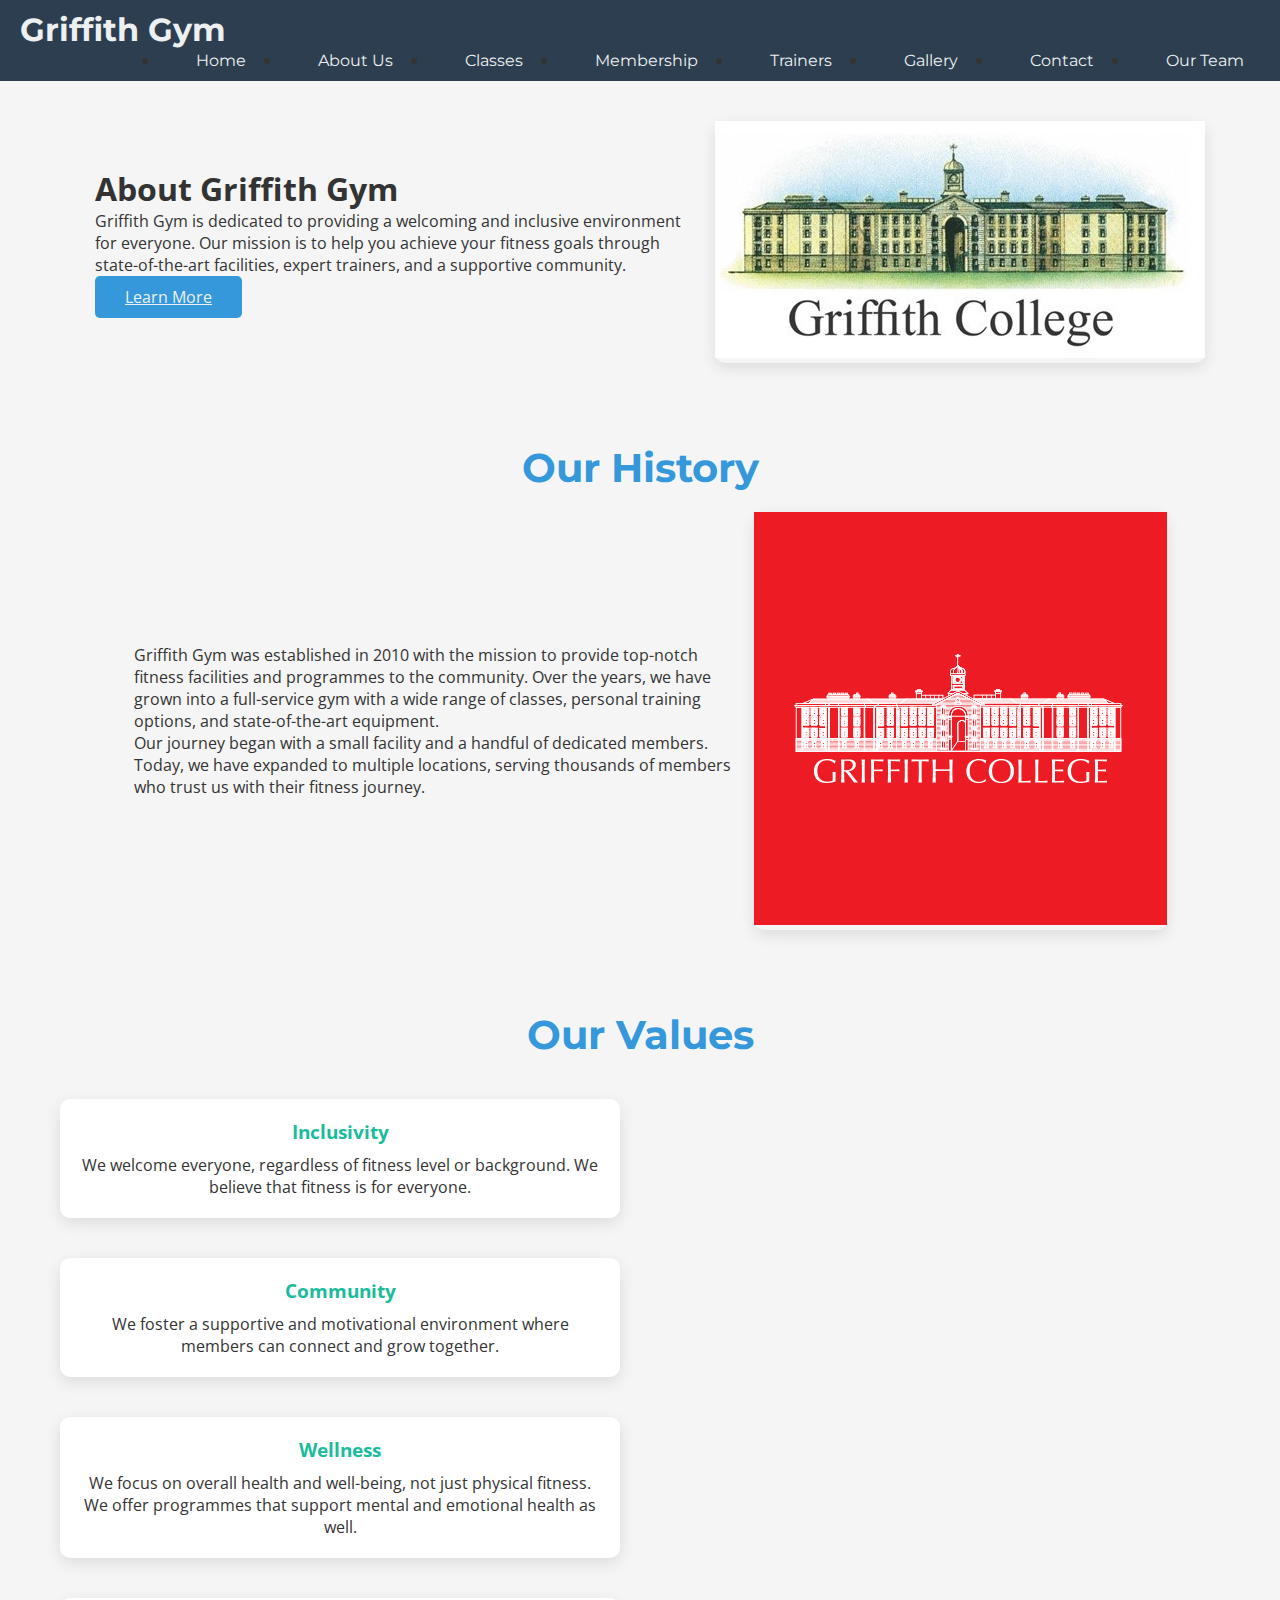
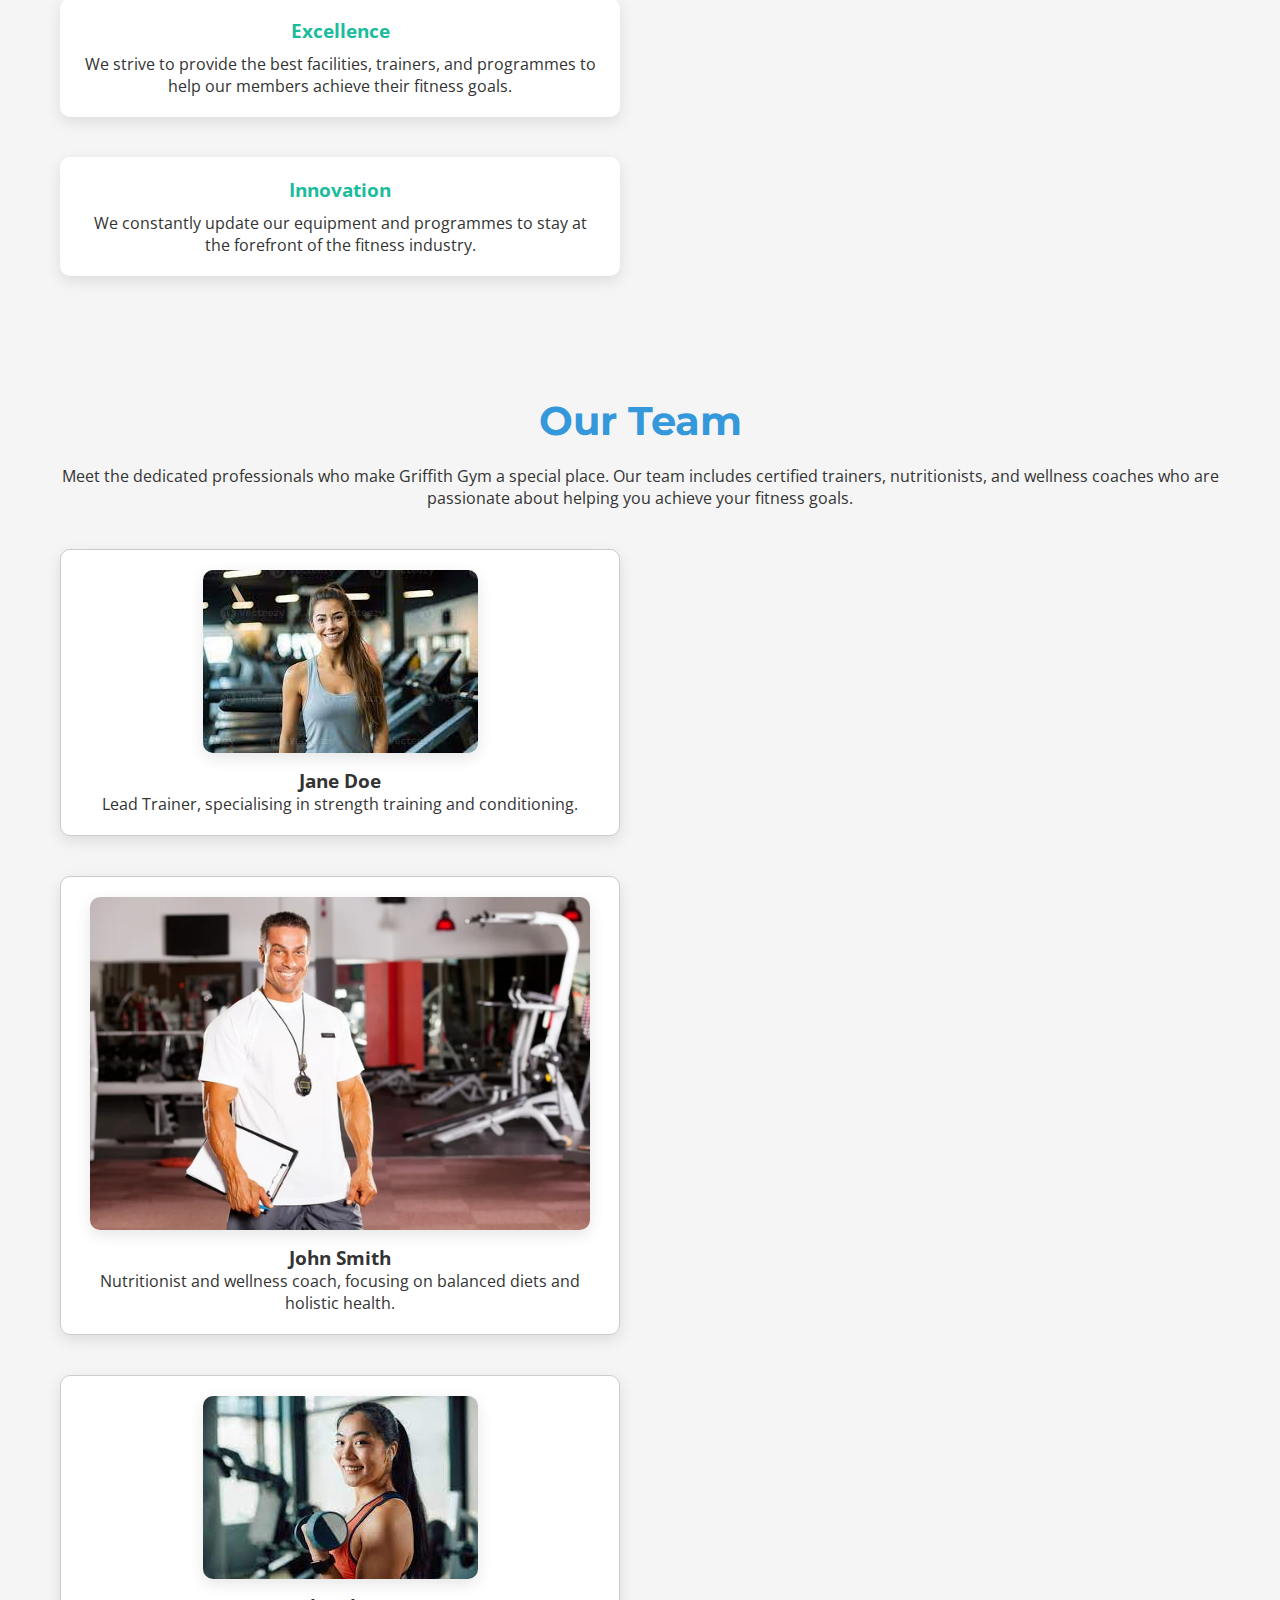
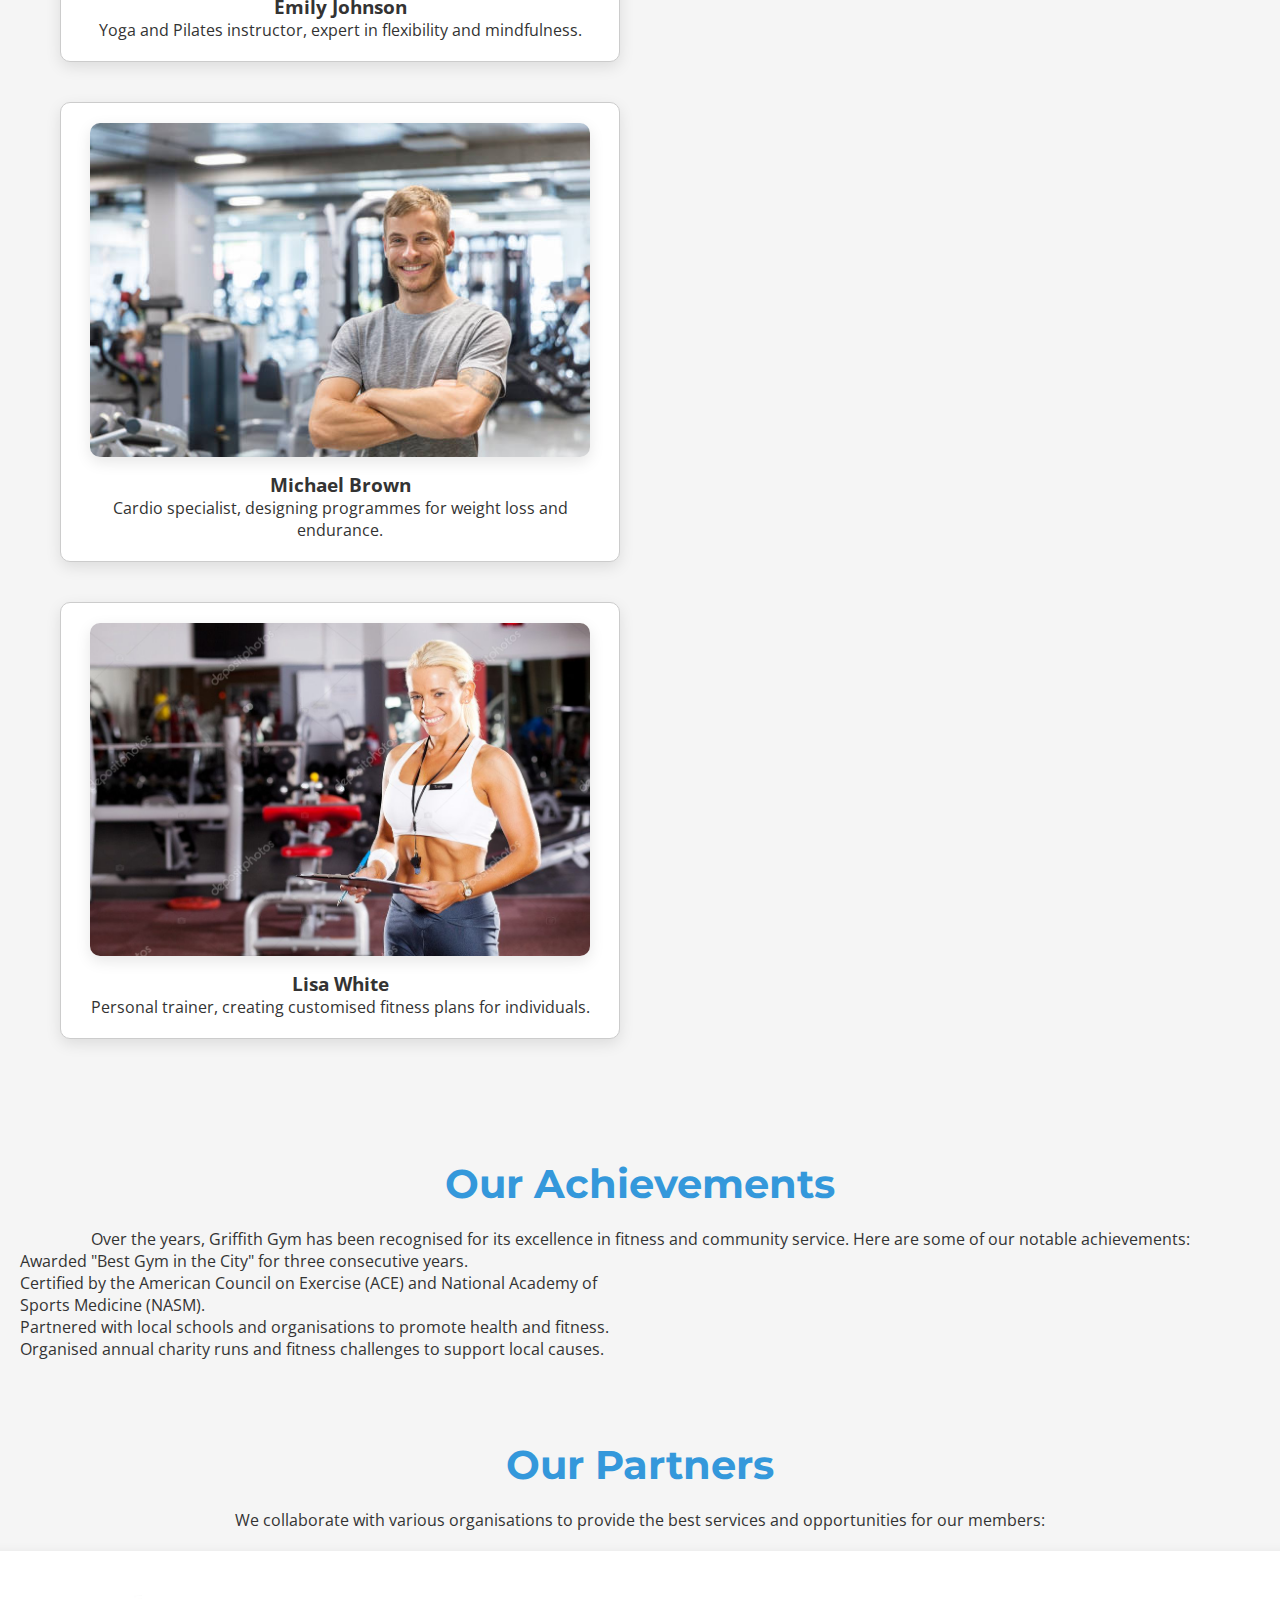
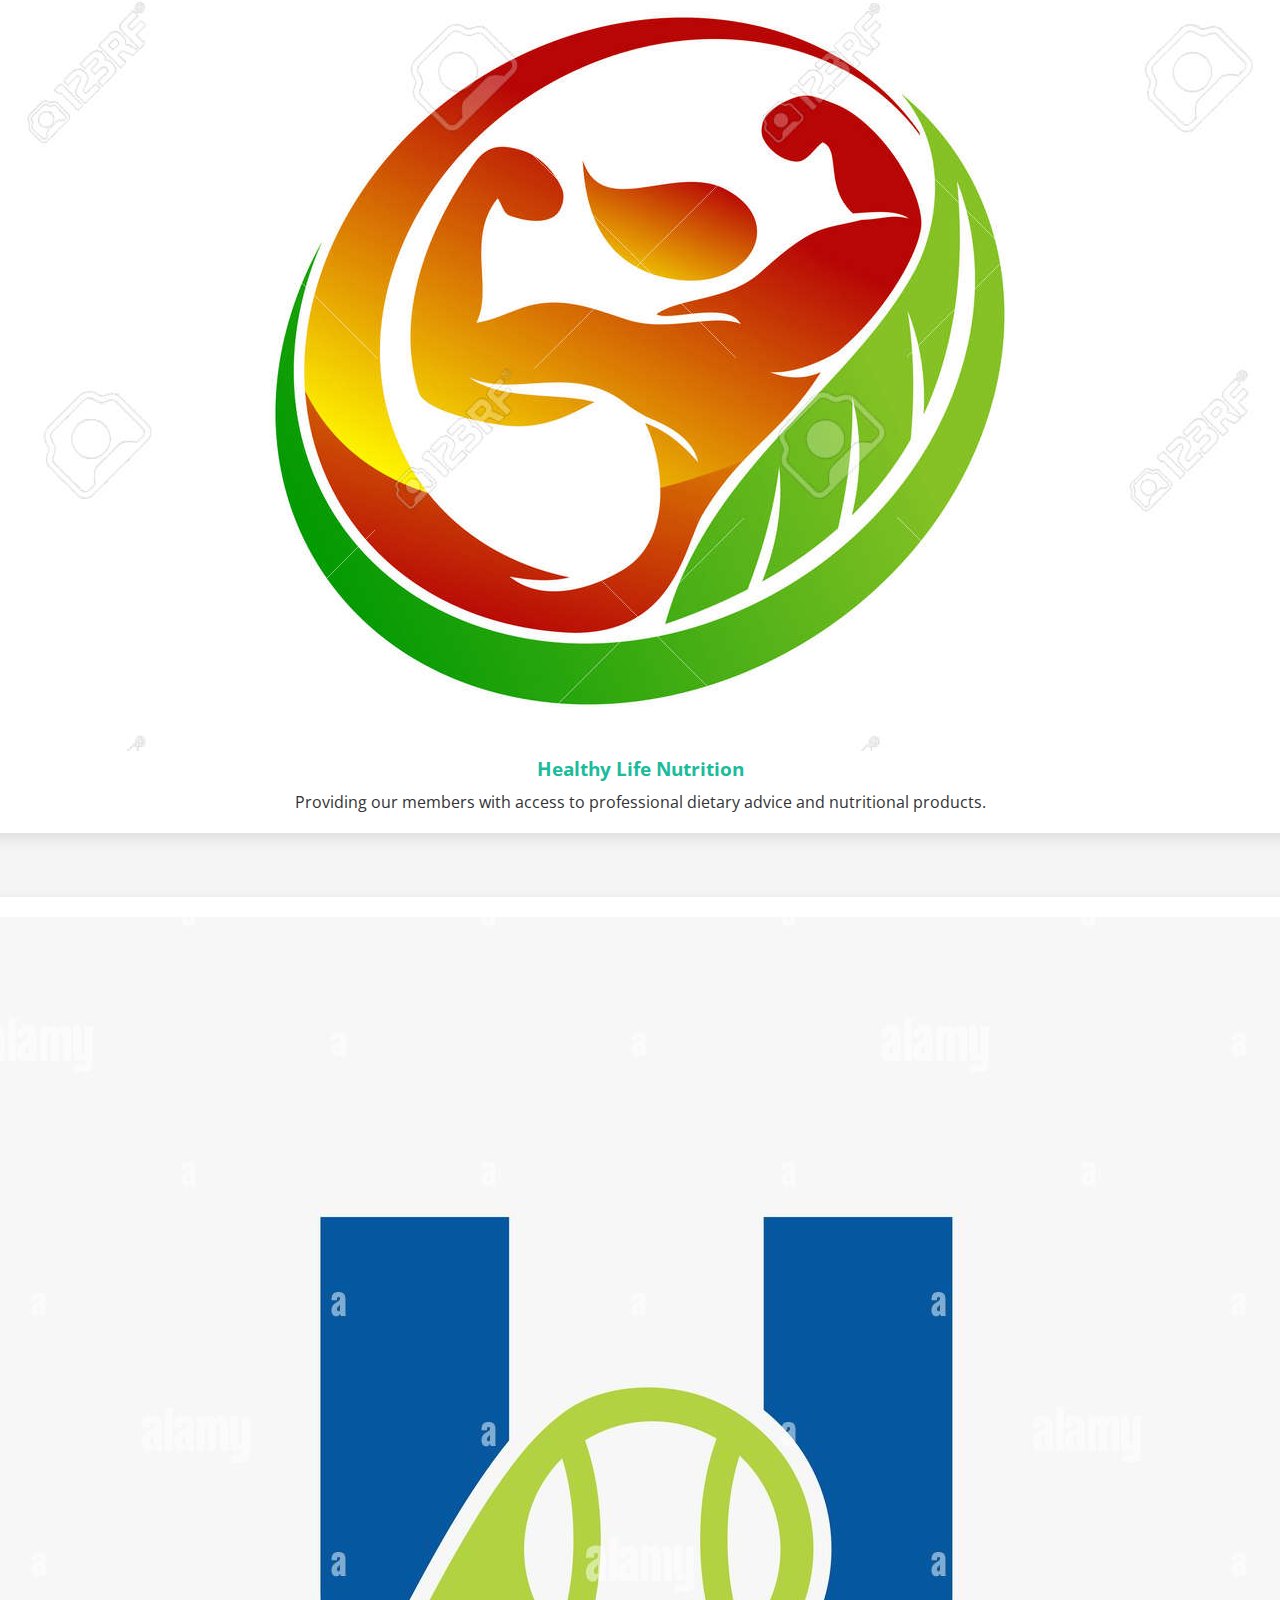
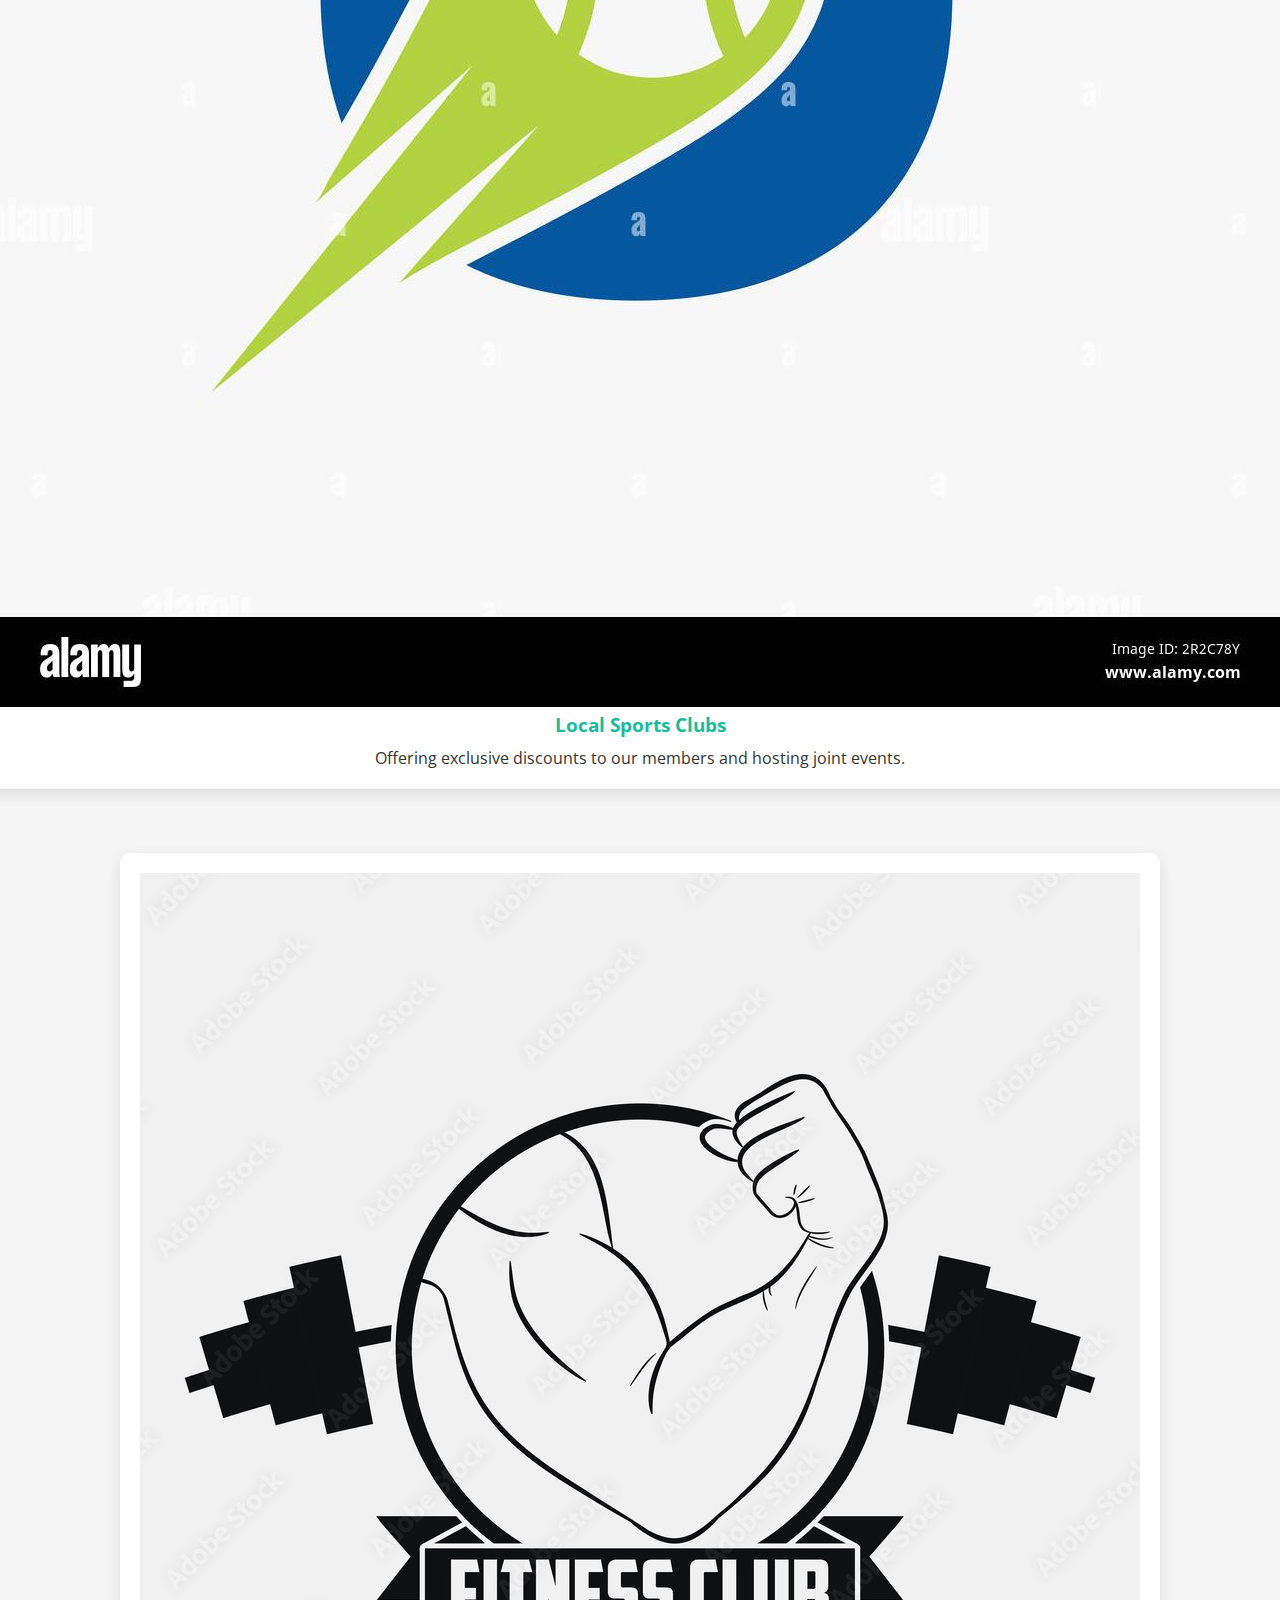
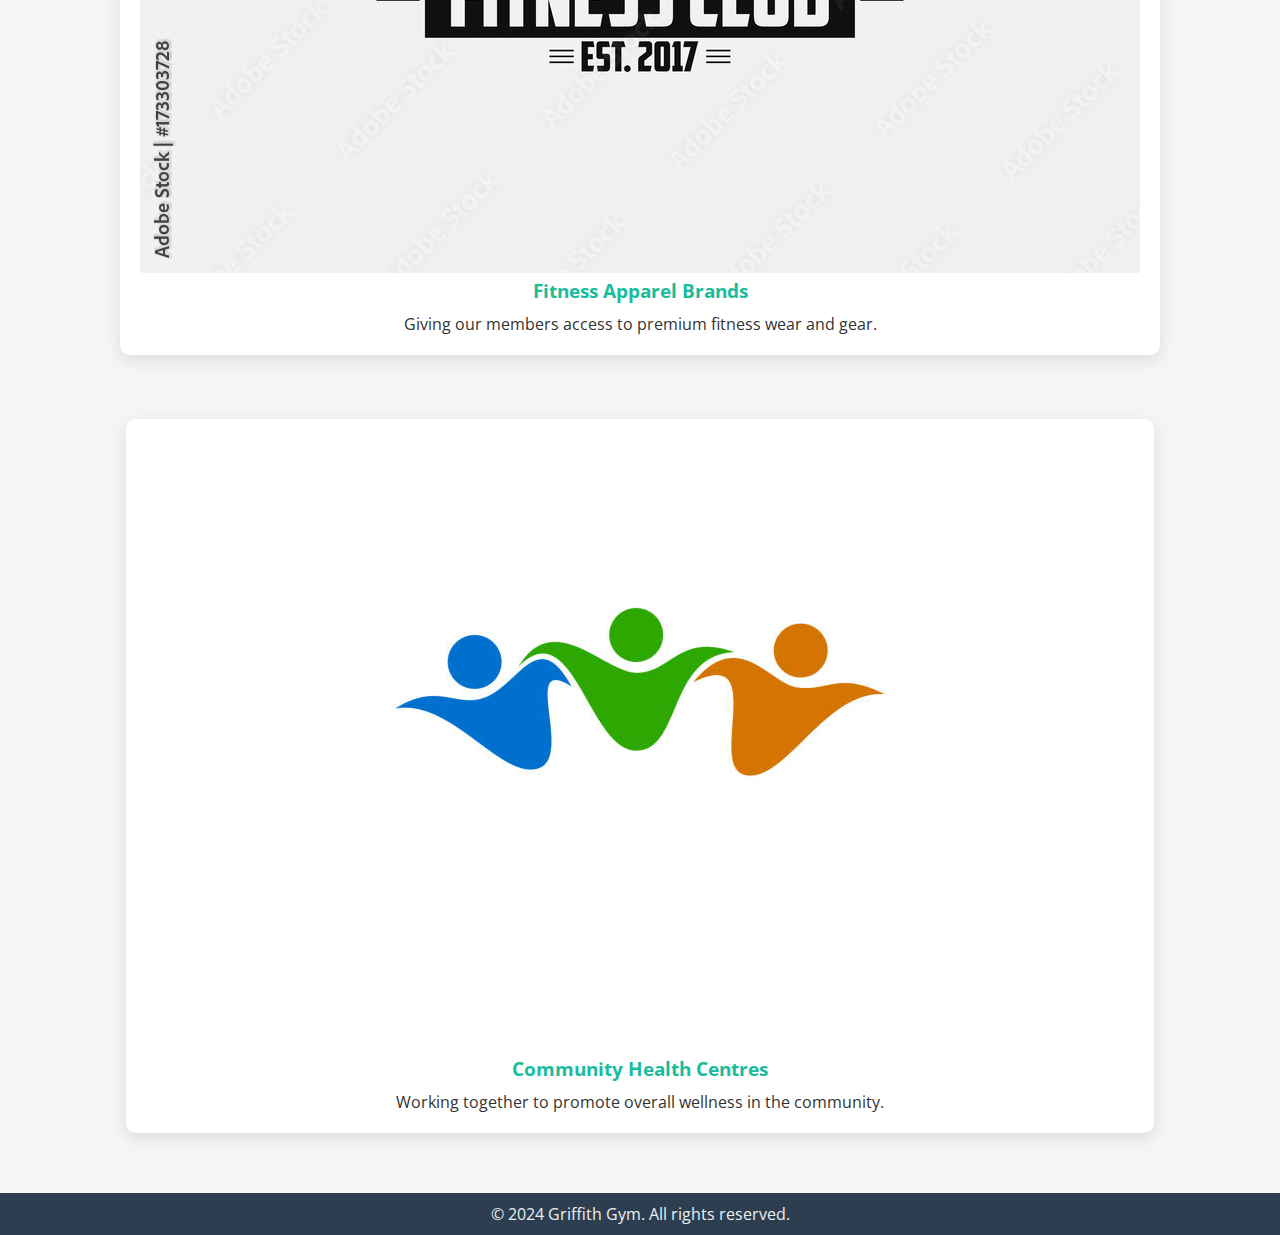
<file: about.html>
<!DOCTYPE html>
<html lang="en">
<head>
    <meta charset="UTF-8">
    <meta name="viewport" content="width=device-width, initial-scale=1.0">
    <title>Griffith Gym - About Us</title>
    <link href="https://fonts.googleapis.com/css2?family=Montserrat:wght@400;700&family=Open+Sans:wght@400;600&display=swap" rel="stylesheet">
    <link rel="stylesheet" href="styles.css">
</head>
<body>
    <header>
        <nav id="navbar">
            <div class="logo"><h1>Griffith Gym</h1></div>
            <div class="menu-toggle" id="mobile-menu">
                <span class="bar"></span>
                <span class="bar"></span>
                <span class="bar"></span>
            </div>
            <ul class="nav-list">
                <li><a href="index.html">Home</a></li>
                <li><a href="about.html" class="active">About Us</a></li>
                <li><a href="classes.html">Classes</a></li>
                <li><a href="membership.html">Membership</a></li>
                <li><a href="trainers.html">Trainers</a></li>
                <li><a href="gallery.html">Gallery</a></li>
                <li><a href="contact.html">Contact</a></li>
                <li><a href="developers.html">Our Team</a></li>
            </ul>
        </nav>
    </header>

    <main>
        <section id="about" class="section-padding">
            <div class="about-container">
                <div class="about-text">
                    <h1>About Griffith Gym</h1>
                    <p>Griffith Gym is dedicated to providing a welcoming and inclusive environment for everyone. Our mission is to help you achieve your fitness goals through state-of-the-art facilities, expert trainers, and a supportive community.</p>
                    <a href="about.html" class="btn primary-btn">Learn More</a>
                </div>
                <div class="about-image">
                    <img src="images/griffith.jpg" alt="Griffith Gym">
                </div>
            </div>
        </section>

        <section id="history" class="section-padding">
            <h2>Our History</h2>
            <div class="history-container">
                <div class="history-text">
                    <p>Griffith Gym was established in 2010 with the mission to provide top-notch fitness facilities and programmes to the community. Over the years, we have grown into a full-service gym with a wide range of classes, personal training options, and state-of-the-art equipment.</p>
                    <p>Our journey began with a small facility and a handful of dedicated members. Today, we have expanded to multiple locations, serving thousands of members who trust us with their fitness journey.</p>
                </div>
                <div class="history-image">
                    <img src="images/griffithcollegelogo.jpg" alt="Griffith Gym History">
                </div>
            </div>
        </section>

        <section id="values" class="section-padding">
            <h2>Our Values</h2>
            <div class="values-container">
                <div class="value-item">
                    <h3>Inclusivity</h3>
                    <p>We welcome everyone, regardless of fitness level or background. We believe that fitness is for everyone.</p>
                </div>
                <div class="value-item">
                    <h3>Community</h3>
                    <p>We foster a supportive and motivational environment where members can connect and grow together.</p>
                </div>
                <div class="value-item">
                    <h3>Wellness</h3>
                    <p>We focus on overall health and well-being, not just physical fitness. We offer programmes that support mental and emotional health as well.</p>
                </div>
                <div class="value-item">
                    <h3>Excellence</h3>
                    <p>We strive to provide the best facilities, trainers, and programmes to help our members achieve their fitness goals.</p>
                </div>
                <div class="value-item">
                    <h3>Innovation</h3>
                    <p>We constantly update our equipment and programmes to stay at the forefront of the fitness industry.</p>
                </div>
            </div>
        </section>

        <section id="team" class="section-padding">
            <h2>Our Team</h2>
            <p>Meet the dedicated professionals who make Griffith Gym a special place. Our team includes certified trainers, nutritionists, and wellness coaches who are passionate about helping you achieve your fitness goals.</p>
            <div class="team-container">
                <div class="team-member">
                    <img src="images/janedoe.jpg" alt="Jane Doe">
                    <h3>Jane Doe</h3>
                    <p>Lead Trainer, specialising in strength training and conditioning.</p>
                </div>
                <div class="team-member">
                    <img src="images/johnsmith.jpg" alt="John Smith">
                    <h3>John Smith</h3>
                    <p>Nutritionist and wellness coach, focusing on balanced diets and holistic health.</p>
                </div>
                <div class="team-member">
                    <img src="images/emilyjohnson.jpg" alt="Emily Johnson">
                    <h3>Emily Johnson</h3>
                    <p>Yoga and Pilates instructor, expert in flexibility and mindfulness.</p>
                </div>
                <div class="team-member">
                    <img src="images/michealbrown.jpg" alt="Michael Brown">
                    <h3>Michael Brown</h3>
                    <p>Cardio specialist, designing programmes for weight loss and endurance.</p>
                </div>
                <div class="team-member">
                    <img src="images/lisawhite.jpg" alt="Lisa White">
                    <h3>Lisa White</h3>
                    <p>Personal trainer, creating customised fitness plans for individuals.</p>
                </div>
            </div>
        </section>

        <section id="achievements" class="section-padding">
            <h2>Our Achievements</h2>
            <p>Over the years, Griffith Gym has been recognised for its excellence in fitness and community service. Here are some of our notable achievements:</p>
            <ul class="achievements-list">
                <li>Awarded "Best Gym in the City" for three consecutive years.</li>
                <li>Certified by the American Council on Exercise (ACE) and National Academy of Sports Medicine (NASM).</li>
                <li>Partnered with local schools and organisations to promote health and fitness.</li>
                <li>Organised annual charity runs and fitness challenges to support local causes.</li>
            </ul>
        </section>

        <section id="partners" class="section-padding">
            <h2>Our Partners</h2>
            <p>We collaborate with various organisations to provide the best services and opportunities for our members:</p>
            <div class="partners-container">
                <div class="partner-item">
                    <img src="images/healthy.jpg" alt="Healthy Life Nutrition">
                    <h3>Healthy Life Nutrition</h3>
                    <p>Providing our members with access to professional dietary advice and nutritional products.</p>
                </div>
                <div class="partner-item">
                    <img src="images/sportclub.jpg" alt="Local Sports Clubs">
                    <h3>Local Sports Clubs</h3>
                    <p>Offering exclusive discounts to our members and hosting joint events.</p>
                </div>
                <div class="partner-item">
                    <img src="images/flexclub.jpg" alt="Fitness Apparel Brands">
                    <h3>Fitness Apparel Brands</h3>
                    <p>Giving our members access to premium fitness wear and gear.</p>
                </div>
                <div class="partner-item">
                    <img src="images/commmunity centre.jpg" alt="Community Health Centres">
                    <h3>Community Health Centres</h3>
                    <p>Working together to promote overall wellness in the community.</p>
                </div>
            </div>
        </section>
    </main>

    <footer>
        <p>&copy; 2024 Griffith Gym. All rights reserved.</p>
    </footer>

    <script src="script.js"></script>
</body>
</html>
</file>
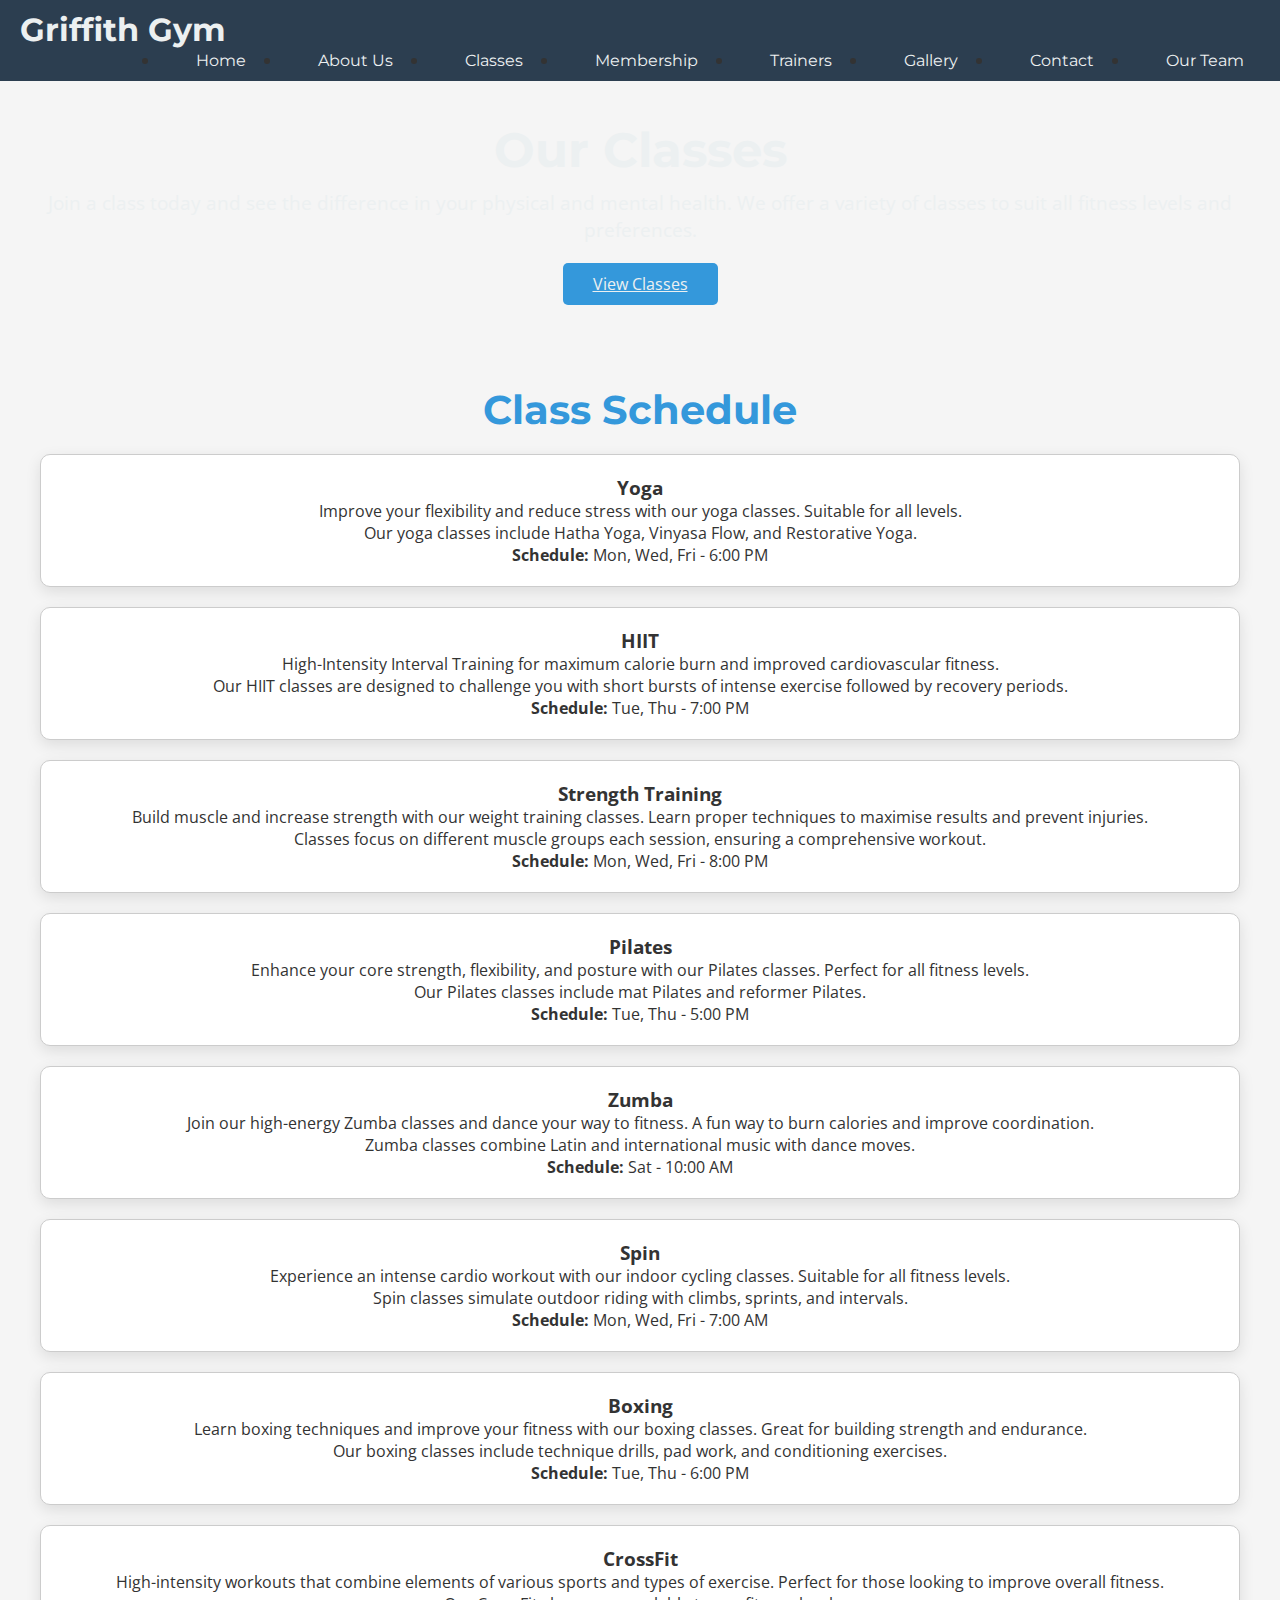
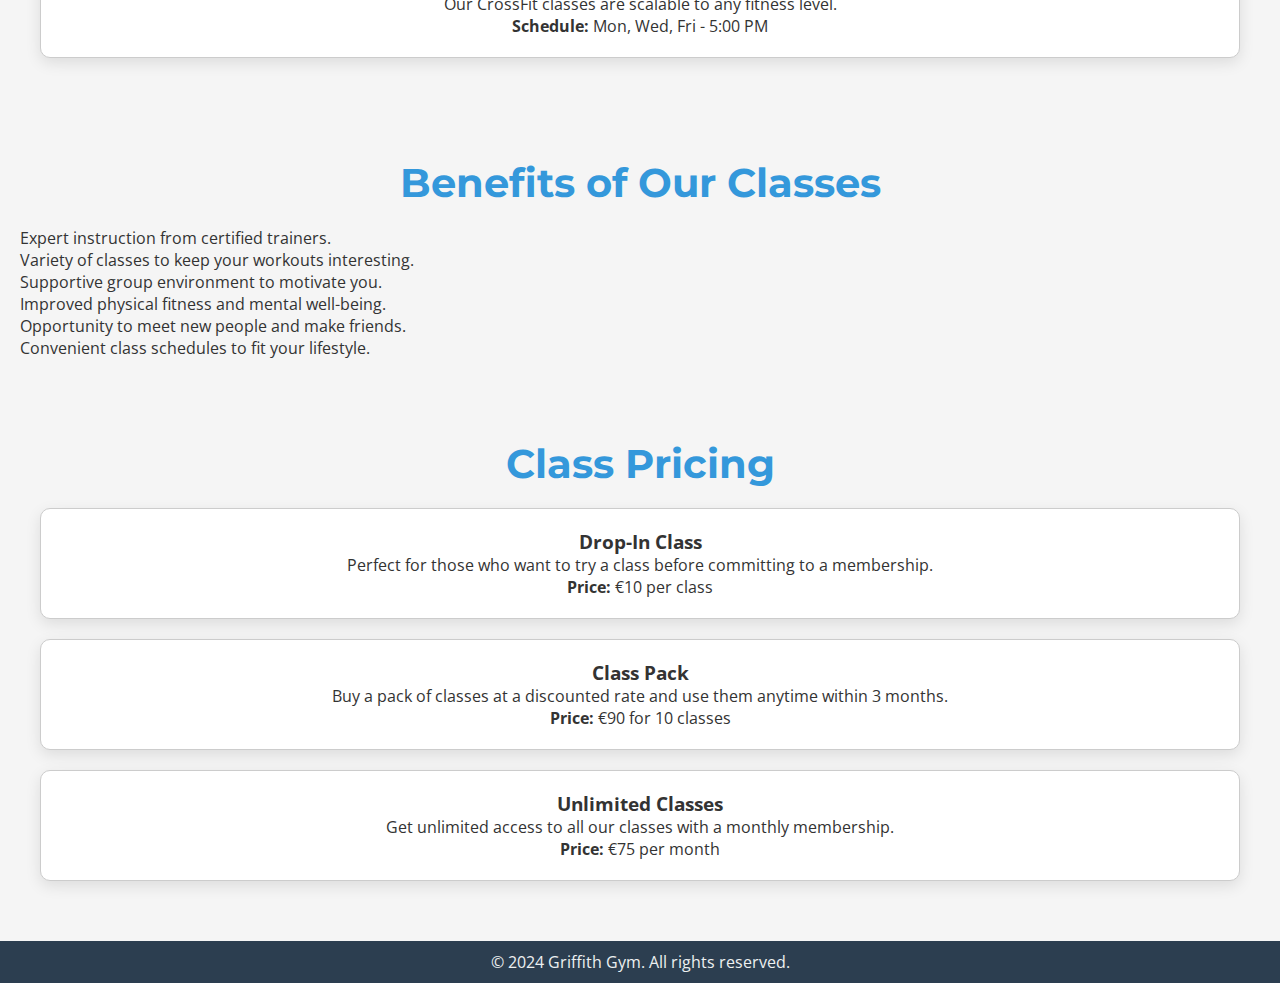
<file: classes.html>
<!DOCTYPE html>
<html lang="en">
<head>
    <meta charset="UTF-8">
    <meta name="viewport" content="width=device-width, initial-scale=1.0">
    <title>Griffith Gym - Classes</title>
    <link href="https://fonts.googleapis.com/css2?family=Montserrat:wght@400;700&family=Open+Sans:wght@400;600&display=swap" rel="stylesheet">
    <link rel="stylesheet" href="styles.css">
</head>
<body>
    <header>
        <nav id="navbar">
            <div class="logo"><h1>Griffith Gym</h1></div>
            <div class="menu-toggle" id="mobile-menu">
                <span class="bar"></span>
                <span class="bar"></span>
                <span class="bar"></span>
            </div>
            <ul class="nav-list">
                <li><a href="index.html">Home</a></li>
                <li><a href="about.html">About Us</a></li>
                <li><a href="classes.html" class="active">Classes</a></li>
                <li><a href="membership.html">Membership</a></li>
                <li><a href="trainers.html">Trainers</a></li>
                <li><a href="gallery.html">Gallery</a></li>
                <li><a href="contact.html">Contact</a></li>
                <li><a href="developers.html">Our Team</a></li>
            </ul>
        </nav>
    </header>

    <main>
        <section id="classes" class="section-padding">
            <div class="hero-container">
                <h1>Our Classes</h1>
                <p>Join a class today and see the difference in your physical and mental health. We offer a variety of classes to suit all fitness levels and preferences.</p>
                <a href="classes.html" class="btn primary-btn">View Classes</a>
            </div>
        </section>

        <section id="class-list" class="section-padding">
            <h2>Class Schedule</h2>
            <div class="class-container">
                <div class="class-item">
                    <h3>Yoga</h3>
                    <p>Improve your flexibility and reduce stress with our yoga classes. Suitable for all levels.</p>
                    <p>Our yoga classes include Hatha Yoga, Vinyasa Flow, and Restorative Yoga.</p>
                    <p><strong>Schedule:</strong> Mon, Wed, Fri - 6:00 PM</p>
                </div>
                <div class="class-item">
                    <h3>HIIT</h3>
                    <p>High-Intensity Interval Training for maximum calorie burn and improved cardiovascular fitness.</p>
                    <p>Our HIIT classes are designed to challenge you with short bursts of intense exercise followed by recovery periods.</p>
                    <p><strong>Schedule:</strong> Tue, Thu - 7:00 PM</p>
                </div>
                <div class="class-item">
                    <h3>Strength Training</h3>
                    <p>Build muscle and increase strength with our weight training classes. Learn proper techniques to maximise results and prevent injuries.</p>
                    <p>Classes focus on different muscle groups each session, ensuring a comprehensive workout.</p>
                    <p><strong>Schedule:</strong> Mon, Wed, Fri - 8:00 PM</p>
                </div>
                <div class="class-item">
                    <h3>Pilates</h3>
                    <p>Enhance your core strength, flexibility, and posture with our Pilates classes. Perfect for all fitness levels.</p>
                    <p>Our Pilates classes include mat Pilates and reformer Pilates.</p>
                    <p><strong>Schedule:</strong> Tue, Thu - 5:00 PM</p>
                </div>
                <div class="class-item">
                    <h3>Zumba</h3>
                    <p>Join our high-energy Zumba classes and dance your way to fitness. A fun way to burn calories and improve coordination.</p>
                    <p>Zumba classes combine Latin and international music with dance moves.</p>
                    <p><strong>Schedule:</strong> Sat - 10:00 AM</p>
                </div>
                <div class="class-item">
                    <h3>Spin</h3>
                    <p>Experience an intense cardio workout with our indoor cycling classes. Suitable for all fitness levels.</p>
                    <p>Spin classes simulate outdoor riding with climbs, sprints, and intervals.</p>
                    <p><strong>Schedule:</strong> Mon, Wed, Fri - 7:00 AM</p>
                </div>
                <div class="class-item">
                    <h3>Boxing</h3>
                    <p>Learn boxing techniques and improve your fitness with our boxing classes. Great for building strength and endurance.</p>
                    <p>Our boxing classes include technique drills, pad work, and conditioning exercises.</p>
                    <p><strong>Schedule:</strong> Tue, Thu - 6:00 PM</p>
                </div>
                <div class="class-item">
                    <h3>CrossFit</h3>
                    <p>High-intensity workouts that combine elements of various sports and types of exercise. Perfect for those looking to improve overall fitness.</p>
                    <p>Our CrossFit classes are scalable to any fitness level.</p>
                    <p><strong>Schedule:</strong> Mon, Wed, Fri - 5:00 PM</p>
                </div>
            </div>
        </section>

        <section id="class-benefits" class="section-padding">
            <h2>Benefits of Our Classes</h2>
            <ul class="benefits-list">
                <li>Expert instruction from certified trainers.</li>
                <li>Variety of classes to keep your workouts interesting.</li>
                <li>Supportive group environment to motivate you.</li>
                <li>Improved physical fitness and mental well-being.</li>
                <li>Opportunity to meet new people and make friends.</li>
                <li>Convenient class schedules to fit your lifestyle.</li>
            </ul>
        </section>

        <section id="class-pricing" class="section-padding">
            <h2>Class Pricing</h2>
            <div class="pricing-container">
                <div class="pricing-item">
                    <h3>Drop-In Class</h3>
                    <p>Perfect for those who want to try a class before committing to a membership.</p>
                    <p><strong>Price:</strong> €10 per class</p>
                </div>
                <div class="pricing-item">
                    <h3>Class Pack</h3>
                    <p>Buy a pack of classes at a discounted rate and use them anytime within 3 months.</p>
                    <p><strong>Price:</strong> €90 for 10 classes</p>
                </div>
                <div class="pricing-item">
                    <h3>Unlimited Classes</h3>
                    <p>Get unlimited access to all our classes with a monthly membership.</p>
                    <p><strong>Price:</strong> €75 per month</p>
                </div>
            </div>
        </section>
    </main>

    <footer>
        <p>&copy; 2024 Griffith Gym. All rights reserved.</p>
    </footer>

    <script src="script.js"></script>
</body>
</html>
</file>
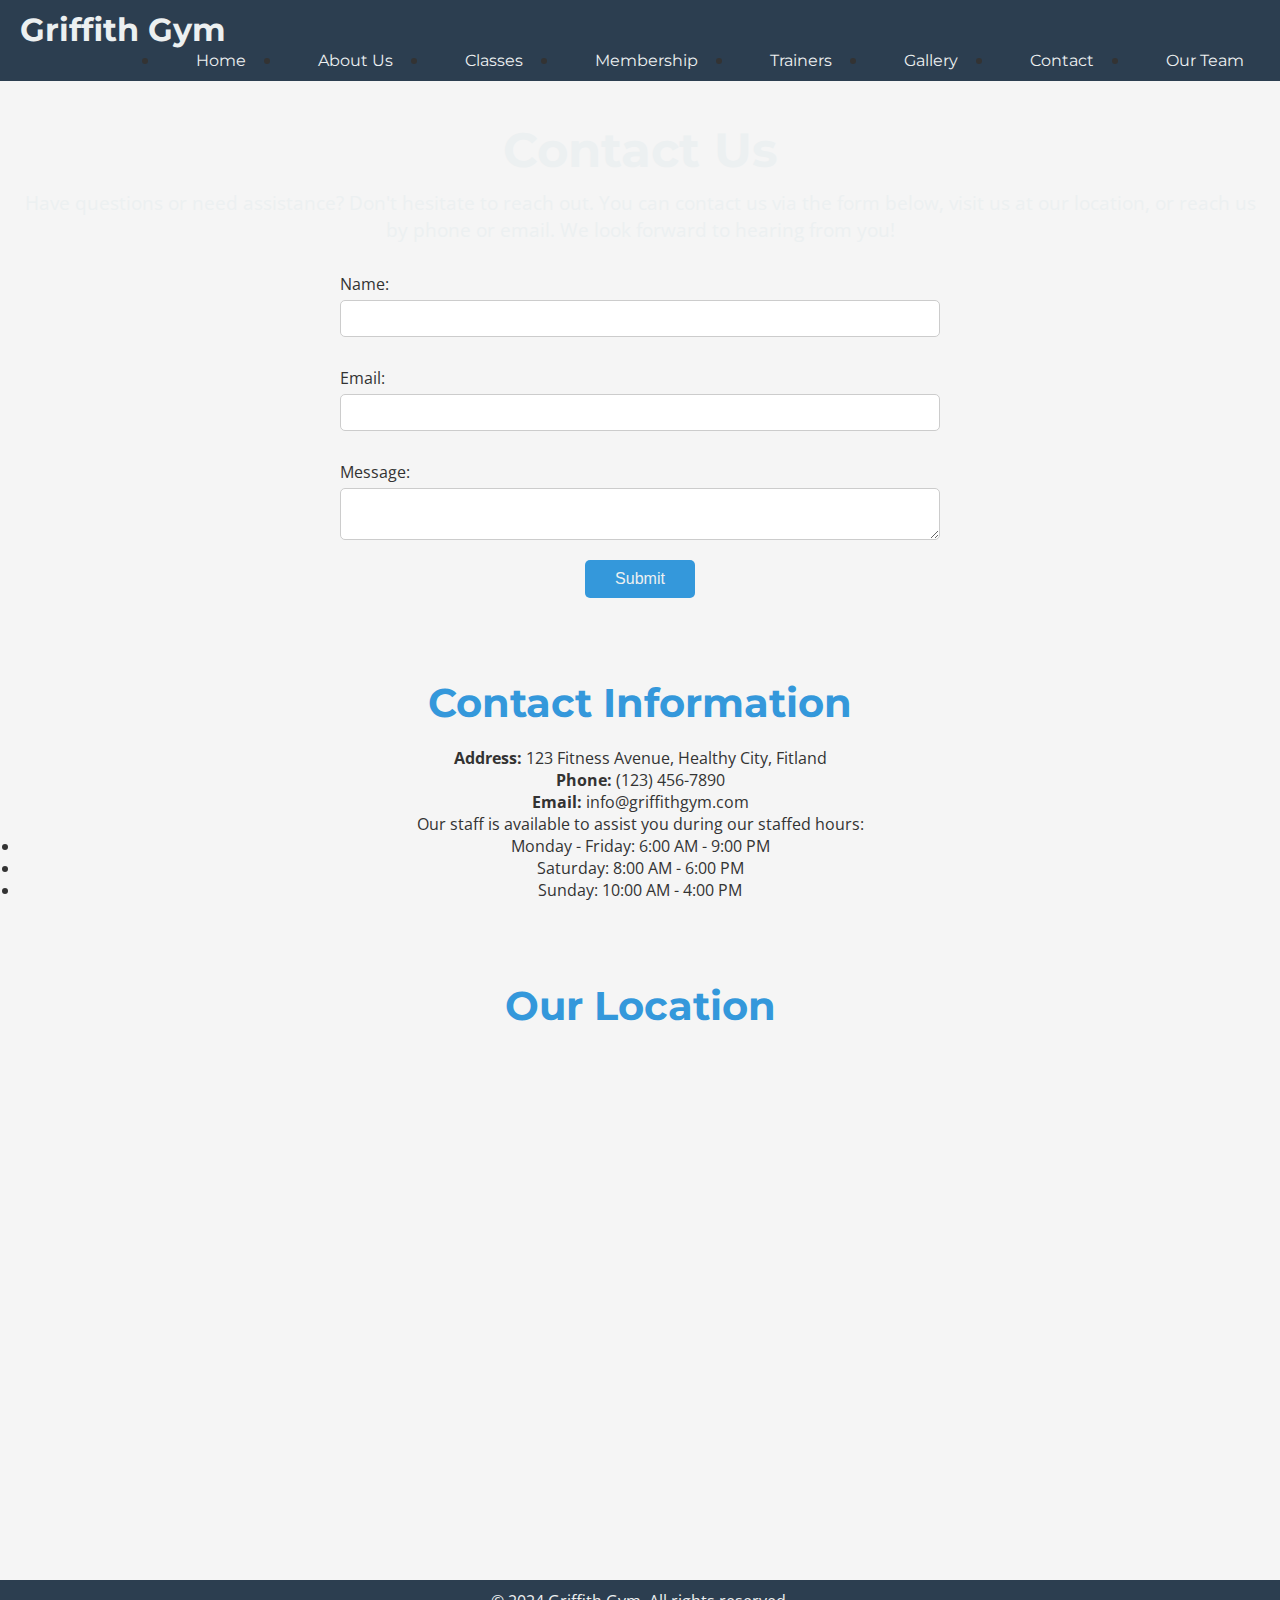
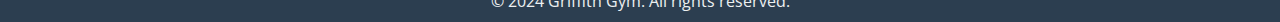
<file: contact.html>
<!DOCTYPE html>
<html lang="en">
<head>
    <meta charset="UTF-8">
    <meta name="viewport" content="width=device-width, initial-scale=1.0">
    <title>Griffith Gym - Contact</title>
    <link href="https://fonts.googleapis.com/css2?family=Montserrat:wght@400;700&family=Open+Sans:wght@400;600&display=swap" rel="stylesheet">
    <link rel="stylesheet" href="styles.css">
</head>
<body>
    <header>
        <nav id="navbar">
            <div class="logo"><h1>Griffith Gym</h1></div>
            <div class="menu-toggle" id="mobile-menu">
                <span class="bar"></span>
                <span class="bar"></span>
                <span class="bar"></span>
            </div>
            <ul class="nav-list">
                <li><a href="index.html">Home</a></li>
                <li><a href="about.html">About Us</a></li>
                <li><a href="classes.html">Classes</a></li>
                <li><a href="membership.html">Membership</a></li>
                <li><a href="trainers.html">Trainers</a></li>
                <li><a href="gallery.html">Gallery</a></li>
                <li><a href="contact.html" class="active">Contact</a></li>
                <li><a href="developers.html">Our Team</a></li>
            </ul>
        </nav>
    </header>

    <main>
        <section id="contact" class="section-padding">
            <div class="hero-container">
                <h1>Contact Us</h1>
                <p>Have questions or need assistance? Don't hesitate to reach out. You can contact us via the form below, visit us at our location, or reach us by phone or email. We look forward to hearing from you!</p>
                <form id="contact-form">
                    <label for="name">Name:</label>
                    <input type="text" id="name" name="name" required>
                    
                    <label for="email">Email:</label>
                    <input type="email" id="email" name="email" required>
                    
                    <label for="message">Message:</label>
                    <textarea id="message" name="message" required></textarea>
                    
                    <button type="submit" class="btn primary-btn">Submit</button>
                </form>
            </div>
        </section>

        <section id="contact-info" class="section-padding">
            <h2>Contact Information</h2>
            <p><strong>Address:</strong> 123 Fitness Avenue, Healthy City, Fitland</p>
            <p><strong>Phone:</strong> (123) 456-7890</p>
            <p><strong>Email:</strong> info@griffithgym.com</p>
            <p>Our staff is available to assist you during our staffed hours:</p>
            <ul>
                <li>Monday - Friday: 6:00 AM - 9:00 PM</li>
                <li>Saturday: 8:00 AM - 6:00 PM</li>
                <li>Sunday: 10:00 AM - 4:00 PM</li>
            </ul>
        </section>

        <section id="location-map" class="section-padding">
            <h2>Our Location</h2>
            <div class="map-container">
                <iframe src="https://www.google.com/maps/embed?pb=!1m18!1m12!1m3!1d3153.093469848536!2d-122.40641748468198!3d37.78465431959315!2m3!1f0!2f0!3f0!3m2!1i1024!2i768!4f13.1!3m3!1m2!1s0x80858064a6d6b81d%3A0x5efc70b4d575ef5d!2sFitland%20Gym!5e0!3m2!1sen!2sus!4v1621011193896!5m2!1sen!2sus" width="600" height="450" style="border:0;" allowfullscreen="" loading="lazy"></iframe>
            </div>
        </section>
    </main>

    <footer>
        <p>&copy; 2024 Griffith Gym. All rights reserved.</p>
    </footer>

    <script src="script.js"></script>
</body>
</html>
</file>
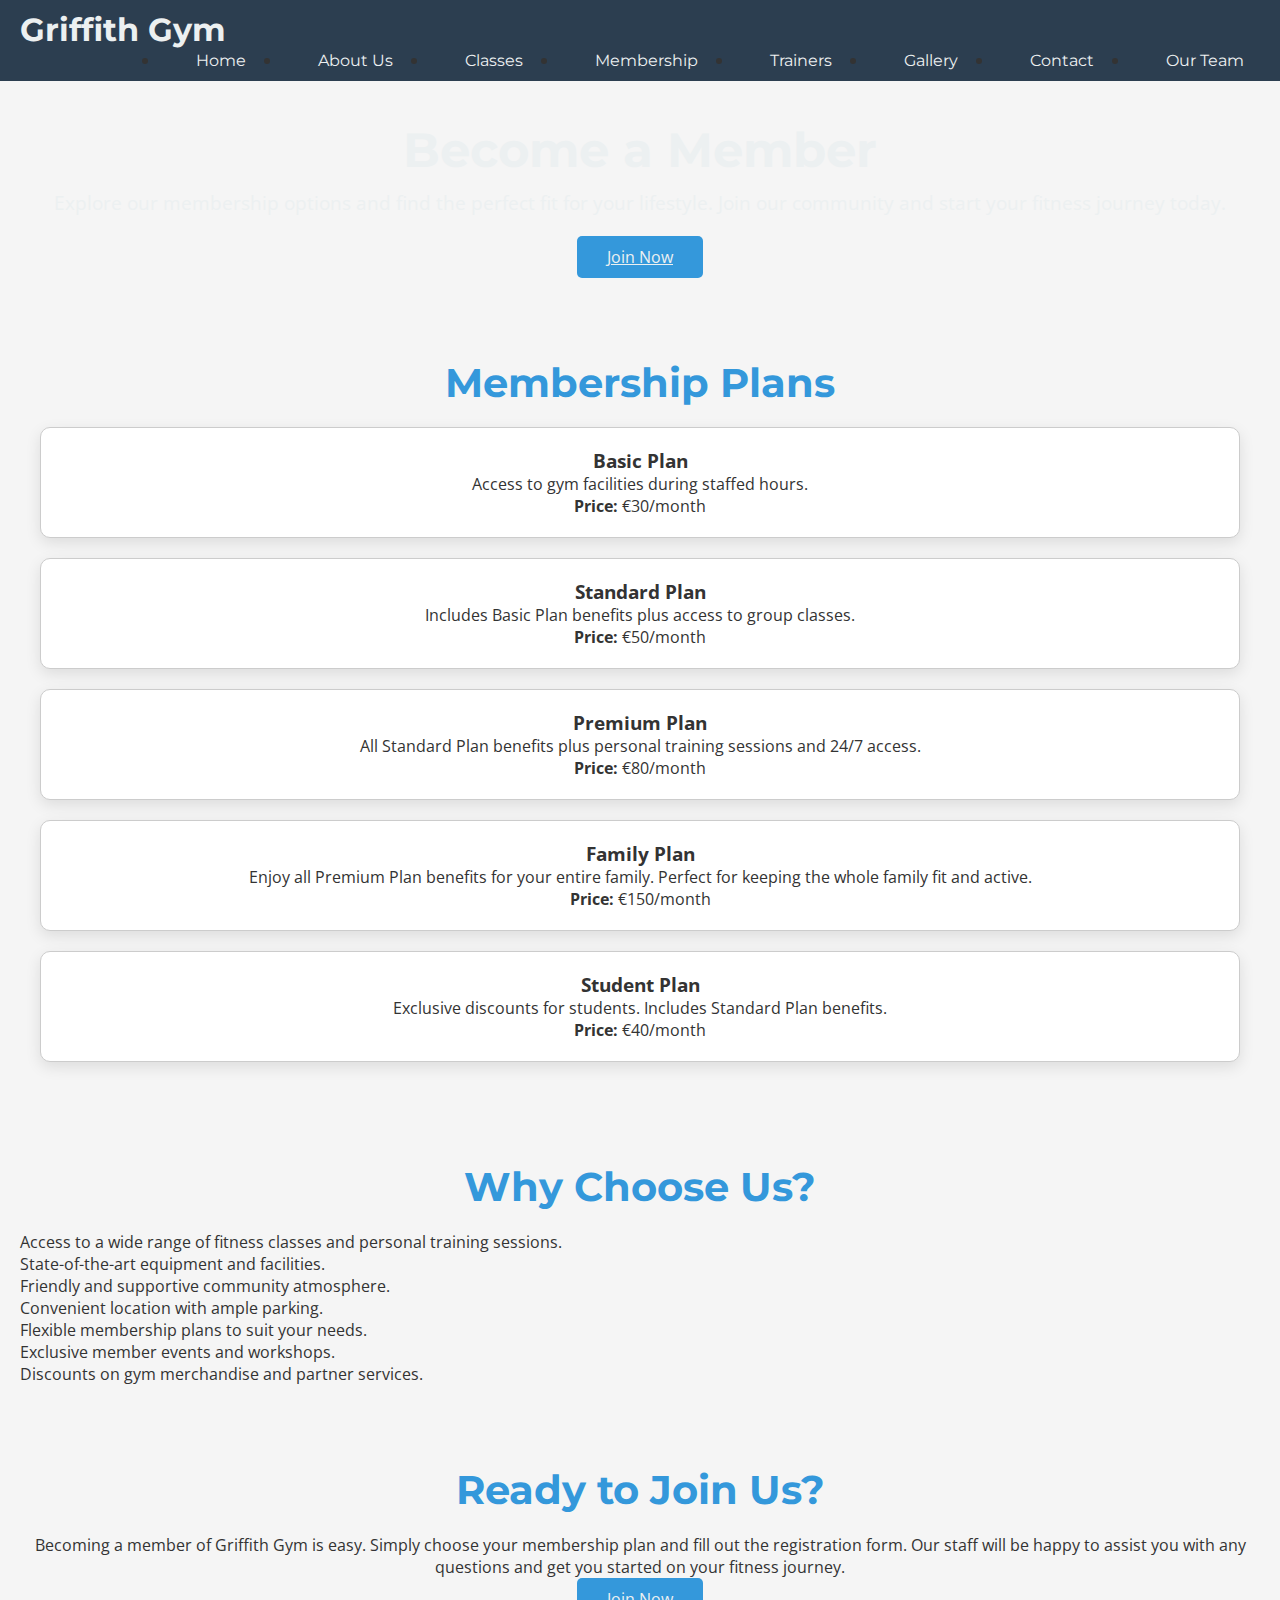
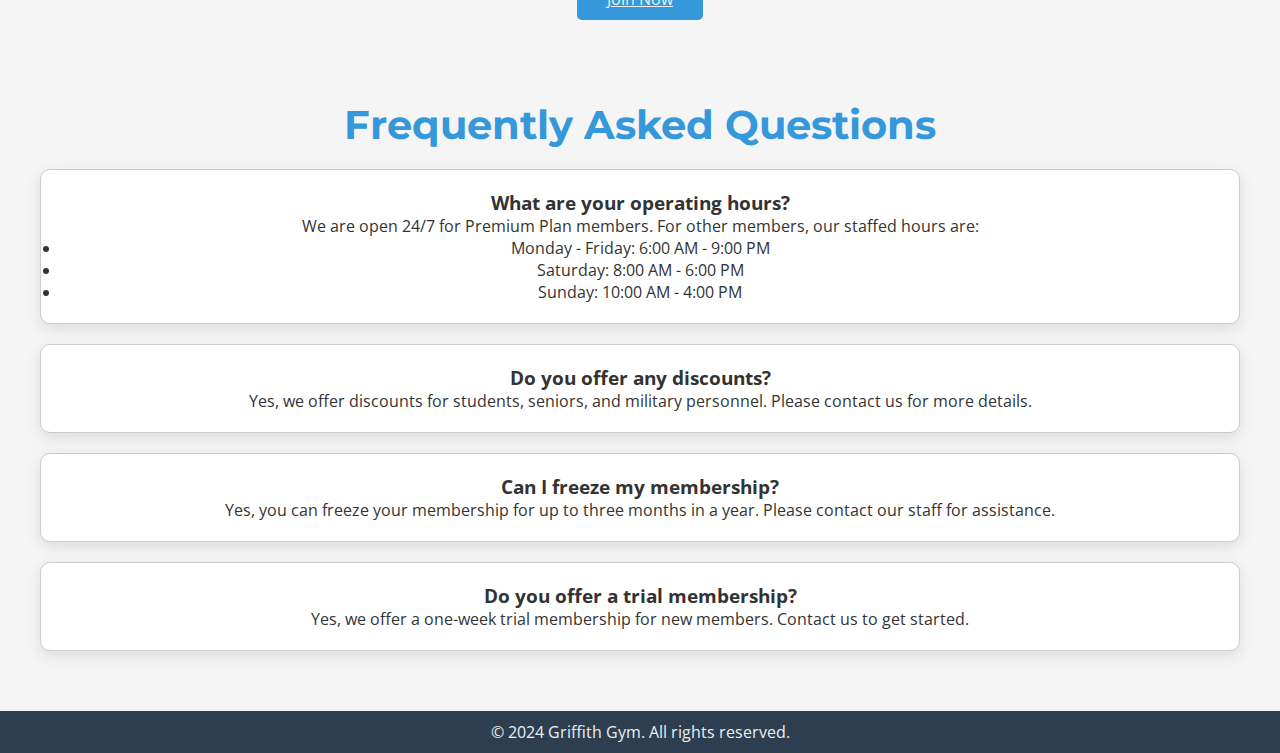
<file: membership.html>
<!DOCTYPE html>
<html lang="en">
<head>
    <meta charset="UTF-8">
    <meta name="viewport" content="width=device-width, initial-scale=1.0">
    <title>Griffith Gym - Membership</title>
    <link href="https://fonts.googleapis.com/css2?family=Montserrat:wght@400;700&family=Open+Sans:wght@400;600&display=swap" rel="stylesheet">
    <link rel="stylesheet" href="styles.css">
</head>
<body>
    <header>
        <nav id="navbar">
            <div class="logo"><h1>Griffith Gym</h1></div>
            <div class="menu-toggle" id="mobile-menu">
                <span class="bar"></span>
                <span class="bar"></span>
                <span class="bar"></span>
            </div>
            <ul class="nav-list">
                <li><a href="index.html">Home</a></li>
                <li><a href="about.html">About Us</a></li>
                <li><a href="classes.html">Classes</a></li>
                <li><a href="membership.html" class="active">Membership</a></li>
                <li><a href="trainers.html">Trainers</a></li>
                <li><a href="gallery.html">Gallery</a></li>
                <li><a href="contact.html">Contact</a></li>
                <li><a href="developers.html">Our Team</a></li>
            </ul>
        </nav>
    </header>

    <main>
        <section id="membership" class="section-padding">
            <div class="hero-container">
                <h1>Become a Member</h1>
                <p>Explore our membership options and find the perfect fit for your lifestyle. Join our community and start your fitness journey today.</p>
                <a href="membership.html" class="btn primary-btn">Join Now</a>
            </div>
        </section>

        <section id="membership-options" class="section-padding">
            <h2>Membership Plans</h2>
            <div class="membership-container">
                <div class="membership-plan">
                    <h3>Basic Plan</h3>
                    <p>Access to gym facilities during staffed hours.</p>
                    <p><strong>Price:</strong> €30/month</p>
                </div>
                <div class="membership-plan">
                    <h3>Standard Plan</h3>
                    <p>Includes Basic Plan benefits plus access to group classes.</p>
                    <p><strong>Price:</strong> €50/month</p>
                </div>
                <div class="membership-plan">
                    <h3>Premium Plan</h3>
                    <p>All Standard Plan benefits plus personal training sessions and 24/7 access.</p>
                    <p><strong>Price:</strong> €80/month</p>
                </div>
                <div class="membership-plan">
                    <h3>Family Plan</h3>
                    <p>Enjoy all Premium Plan benefits for your entire family. Perfect for keeping the whole family fit and active.</p>
                    <p><strong>Price:</strong> €150/month</p>
                </div>
                <div class="membership-plan">
                    <h3>Student Plan</h3>
                    <p>Exclusive discounts for students. Includes Standard Plan benefits.</p>
                    <p><strong>Price:</strong> €40/month</p>
                </div>
            </div>
        </section>

        <section id="membership-benefits" class="section-padding">
            <h2>Why Choose Us?</h2>
            <ul class="benefits-list">
                <li>Access to a wide range of fitness classes and personal training sessions.</li>
                <li>State-of-the-art equipment and facilities.</li>
                <li>Friendly and supportive community atmosphere.</li>
                <li>Convenient location with ample parking.</li>
                <li>Flexible membership plans to suit your needs.</li>
                <li>Exclusive member events and workshops.</li>
                <li>Discounts on gym merchandise and partner services.</li>
            </ul>
        </section>

        <section id="join-us" class="section-padding">
            <h2>Ready to Join Us?</h2>
            <p>Becoming a member of Griffith Gym is easy. Simply choose your membership plan and fill out the registration form. Our staff will be happy to assist you with any questions and get you started on your fitness journey.</p>
            <a href="membership.html" class="btn primary-btn">Join Now</a>
        </section>

        <section id="faqs" class="section-padding">
            <h2>Frequently Asked Questions</h2>
            <div class="faq-item">
                <h3>What are your operating hours?</h3>
                <p>We are open 24/7 for Premium Plan members. For other members, our staffed hours are:</p>
                <ul>
                    <li>Monday - Friday: 6:00 AM - 9:00 PM</li>
                    <li>Saturday: 8:00 AM - 6:00 PM</li>
                    <li>Sunday: 10:00 AM - 4:00 PM</li>
                </ul>
            </div>
            <div class="faq-item">
                <h3>Do you offer any discounts?</h3>
                <p>Yes, we offer discounts for students, seniors, and military personnel. Please contact us for more details.</p>
            </div>
            <div class="faq-item">
                <h3>Can I freeze my membership?</h3>
                <p>Yes, you can freeze your membership for up to three months in a year. Please contact our staff for assistance.</p>
            </div>
            <div class="faq-item">
                <h3>Do you offer a trial membership?</h3>
                <p>Yes, we offer a one-week trial membership for new members. Contact us to get started.</p>
            </div>
        </section>
    </main>

    <footer>
        <p>&copy; 2024 Griffith Gym. All rights reserved.</p>
    </footer>

    <script src="script.js"></script>
</body>
</html>
</file>
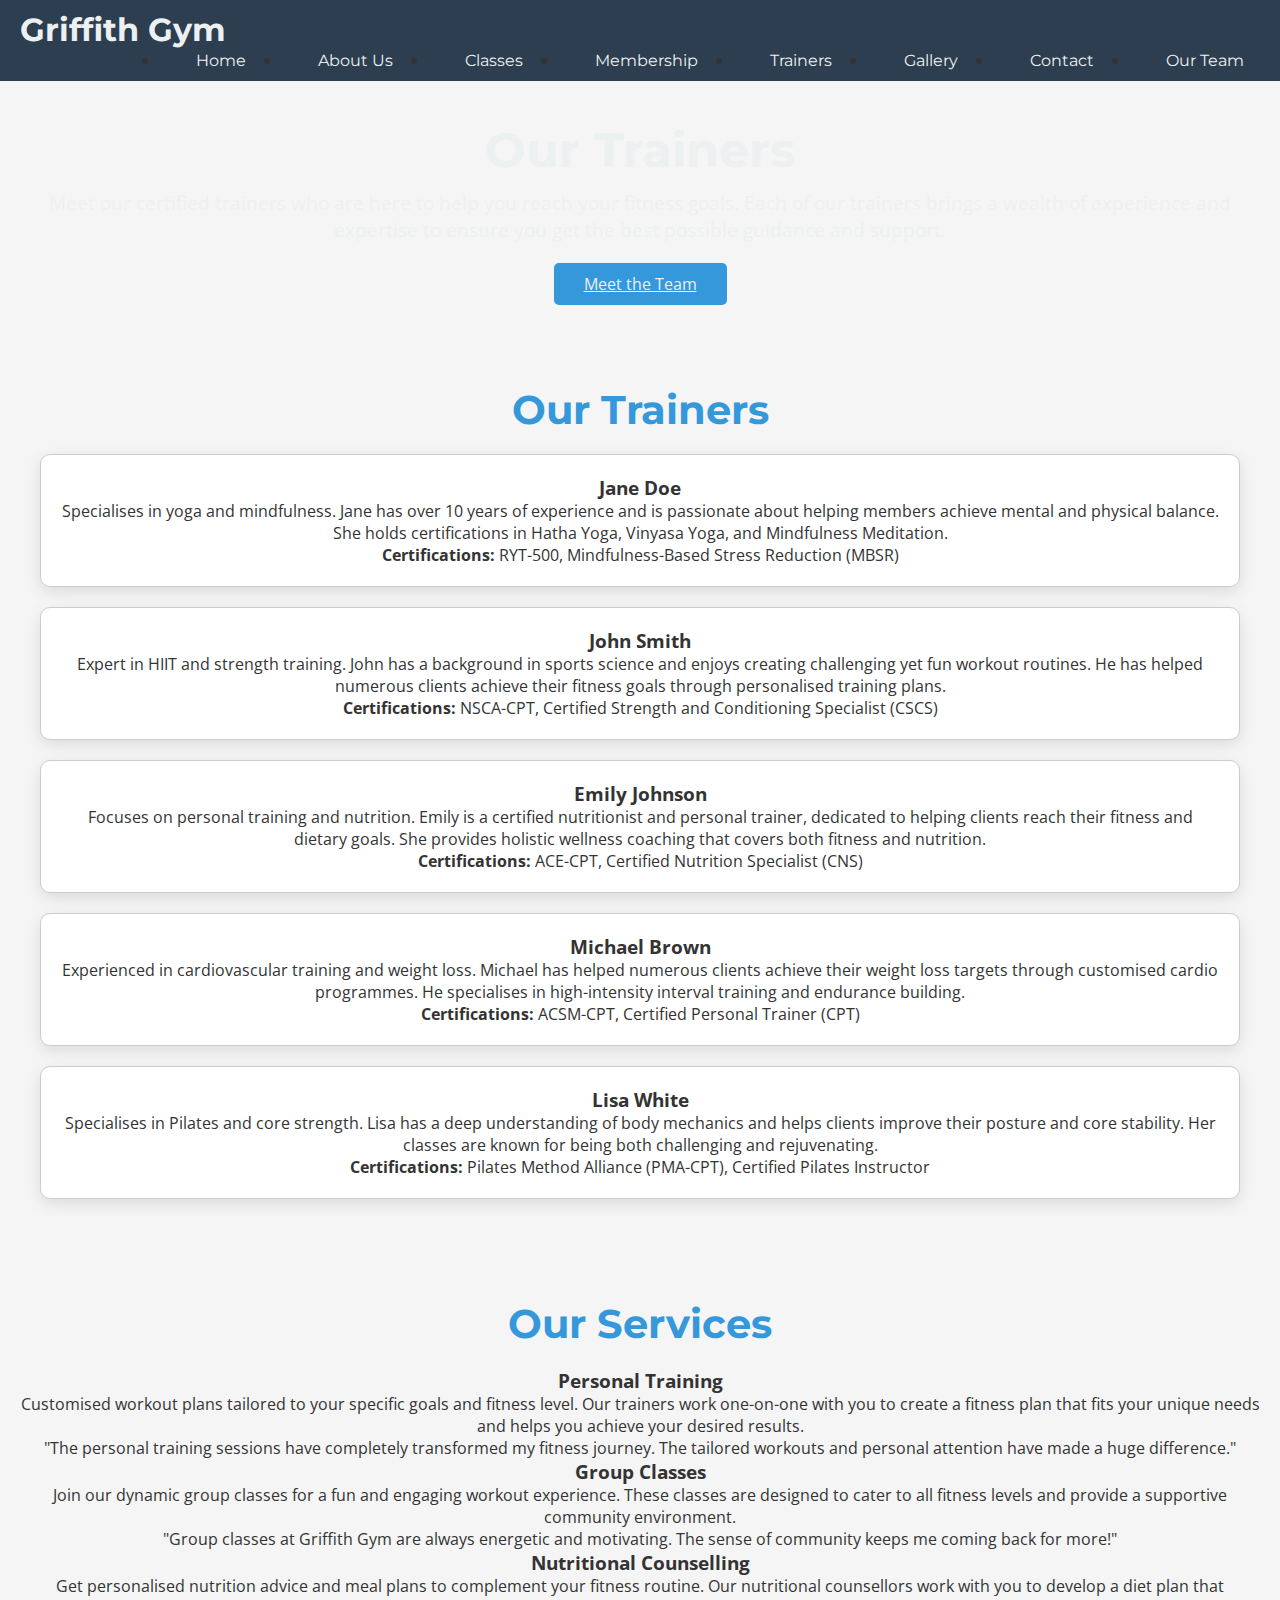
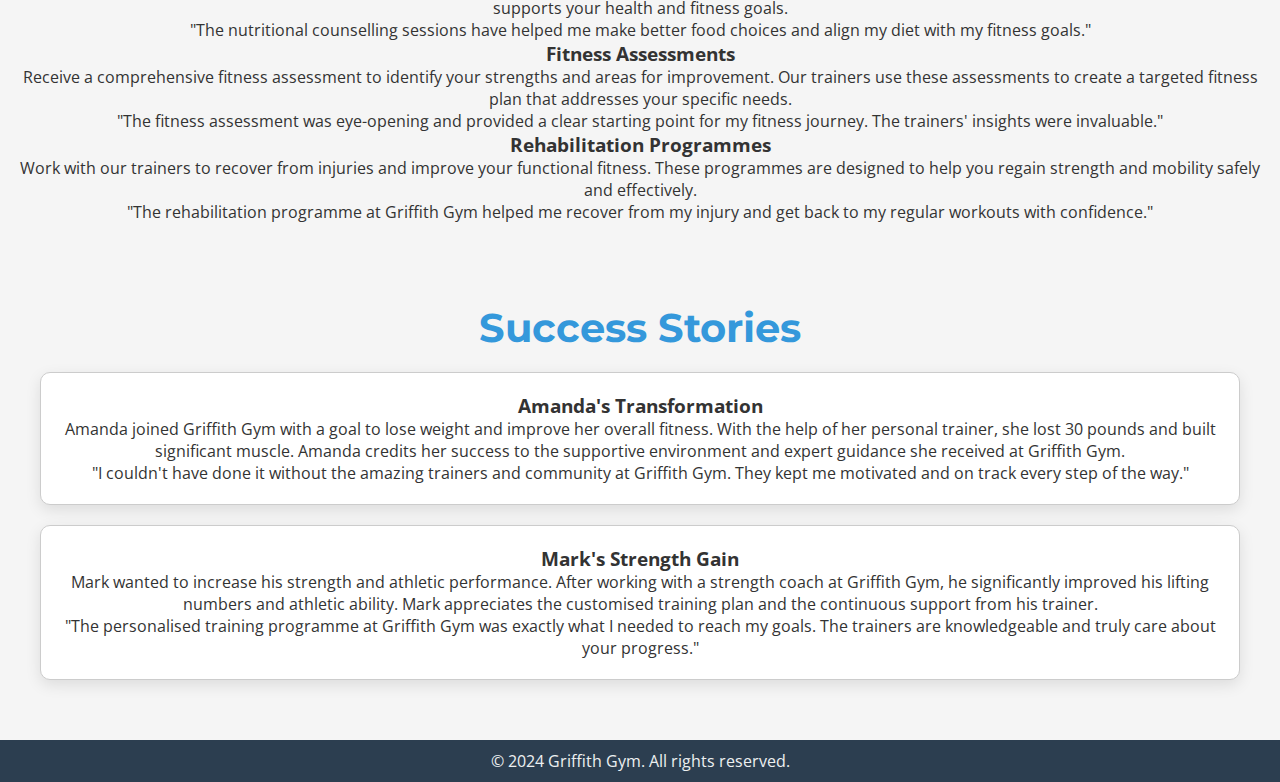
<file: trainers.html>
<!DOCTYPE html>
<html lang="en">
<head>
    <meta charset="UTF-8">
    <meta name="viewport" content="width=device-width, initial-scale=1.0">
    <title>Griffith Gym - Trainers</title>
    <link href="https://fonts.googleapis.com/css2?family=Montserrat:wght@400;700&family=Open+Sans:wght@400;600&display=swap" rel="stylesheet">
    <link rel="stylesheet" href="styles.css">
</head>
<body>
    <header>
        <nav id="navbar">
            <div class="logo"><h1>Griffith Gym</h1></div>
            <div class="menu-toggle" id="mobile-menu">
                <span class="bar"></span>
                <span class="bar"></span>
                <span class="bar"></span>
            </div>
            <ul class="nav-list">
                <li><a href="index.html">Home</a></li>
                <li><a href="about.html">About Us</a></li>
                <li><a href="classes.html">Classes</a></li>
                <li><a href="membership.html">Membership</a></li>
                <li><a href="trainers.html" class="active">Trainers</a></li>
                <li><a href="gallery.html">Gallery</a></li>
                <li><a href="contact.html">Contact</a></li>
                <li><a href="developers.html">Our Team</a></li>
            </ul>
        </nav>
    </header>

    <main>
        <section id="trainers" class="section-padding">
            <div class="hero-container">
                <h1>Our Trainers</h1>
                <p>Meet our certified trainers who are here to help you reach your fitness goals. Each of our trainers brings a wealth of experience and expertise to ensure you get the best possible guidance and support.</p>
                <a href="trainers.html" class="btn primary-btn">Meet the Team</a>
            </div>
        </section>

        <section id="trainer-profiles" class="section-padding">
            <h2>Our Trainers</h2>
            <div class="trainer-container">
                <div class="trainer-profile">
                    <h3>Jane Doe</h3>
                    <p>Specialises in yoga and mindfulness. Jane has over 10 years of experience and is passionate about helping members achieve mental and physical balance. She holds certifications in Hatha Yoga, Vinyasa Yoga, and Mindfulness Meditation.</p>
                    <p><strong>Certifications:</strong> RYT-500, Mindfulness-Based Stress Reduction (MBSR)</p>
                </div>
                <div class="trainer-profile">
                    <h3>John Smith</h3>
                    <p>Expert in HIIT and strength training. John has a background in sports science and enjoys creating challenging yet fun workout routines. He has helped numerous clients achieve their fitness goals through personalised training plans.</p>
                    <p><strong>Certifications:</strong> NSCA-CPT, Certified Strength and Conditioning Specialist (CSCS)</p>
                </div>
                <div class="trainer-profile">
                    <h3>Emily Johnson</h3>
                    <p>Focuses on personal training and nutrition. Emily is a certified nutritionist and personal trainer, dedicated to helping clients reach their fitness and dietary goals. She provides holistic wellness coaching that covers both fitness and nutrition.</p>
                    <p><strong>Certifications:</strong> ACE-CPT, Certified Nutrition Specialist (CNS)</p>
                </div>
                <div class="trainer-profile">
                    <h3>Michael Brown</h3>
                    <p>Experienced in cardiovascular training and weight loss. Michael has helped numerous clients achieve their weight loss targets through customised cardio programmes. He specialises in high-intensity interval training and endurance building.</p>
                    <p><strong>Certifications:</strong> ACSM-CPT, Certified Personal Trainer (CPT)</p>
                </div>
                <div class="trainer-profile">
                    <h3>Lisa White</h3>
                    <p>Specialises in Pilates and core strength. Lisa has a deep understanding of body mechanics and helps clients improve their posture and core stability. Her classes are known for being both challenging and rejuvenating.</p>
                    <p><strong>Certifications:</strong> Pilates Method Alliance (PMA-CPT), Certified Pilates Instructor</p>
                </div>
            </div>
        </section>

        <section id="trainer-services" class="section-padding">
    <h2>Our Services</h2>

    <div class="service-detail">
        <h3>Personal Training</h3>
        <p>Customised workout plans tailored to your specific goals and fitness level. Our trainers work one-on-one with you to create a fitness plan that fits your unique needs and helps you achieve your desired results.</p>
        <p>"The personal training sessions have completely transformed my fitness journey. The tailored workouts and personal attention have made a huge difference."</p>
    </div>

    <div class="service-detail">
        <h3>Group Classes</h3>
        <p>Join our dynamic group classes for a fun and engaging workout experience. These classes are designed to cater to all fitness levels and provide a supportive community environment.</p>
        <p>"Group classes at Griffith Gym are always energetic and motivating. The sense of community keeps me coming back for more!"</p>
    </div>

    <div class="service-detail">
        <h3>Nutritional Counselling</h3>
        <p>Get personalised nutrition advice and meal plans to complement your fitness routine. Our nutritional counsellors work with you to develop a diet plan that supports your health and fitness goals.</p>
        <p>"The nutritional counselling sessions have helped me make better food choices and align my diet with my fitness goals."</p>
    </div>

    <div class="service-detail">
        <h3>Fitness Assessments</h3>
        <p>Receive a comprehensive fitness assessment to identify your strengths and areas for improvement. Our trainers use these assessments to create a targeted fitness plan that addresses your specific needs.</p>
        <p>"The fitness assessment was eye-opening and provided a clear starting point for my fitness journey. The trainers' insights were invaluable."</p>
    </div>

    <div class="service-detail">
        <h3>Rehabilitation Programmes</h3>
        <p>Work with our trainers to recover from injuries and improve your functional fitness. These programmes are designed to help you regain strength and mobility safely and effectively.</p>
        <p>"The rehabilitation programme at Griffith Gym helped me recover from my injury and get back to my regular workouts with confidence."</p>
    </div>
</section>

        <section id="success-stories" class="section-padding">
            <h2>Success Stories</h2>
            <div class="success-story">
                <h3>Amanda's Transformation</h3>
                <p>Amanda joined Griffith Gym with a goal to lose weight and improve her overall fitness. With the help of her personal trainer, she lost 30 pounds and built significant muscle. Amanda credits her success to the supportive environment and expert guidance she received at Griffith Gym.</p>
                <p>"I couldn't have done it without the amazing trainers and community at Griffith Gym. They kept me motivated and on track every step of the way."</p>
            </div>
            <div class="success-story">
                <h3>Mark's Strength Gain</h3>
                <p>Mark wanted to increase his strength and athletic performance. After working with a strength coach at Griffith Gym, he significantly improved his lifting numbers and athletic ability. Mark appreciates the customised training plan and the continuous support from his trainer.</p>
                <p>"The personalised training programme at Griffith Gym was exactly what I needed to reach my goals. The trainers are knowledgeable and truly care about your progress."</p>
            </div>
        </section>
    </main>

    <footer>
        <p>&copy; 2024 Griffith Gym. All rights reserved.</p>
    </footer>

    <script src="script.js"></script>
</body>
</html>
</file>
<file: styles.css>
/* General Styles */
* {
    margin: 0;
    padding: 0;
    box-sizing: border-box;
}

body, html {
    height: 100%;
    font-family: 'Open Sans', sans-serif;
    background-color: #f5f5f5;
    color: #333;
}

header {
    background: #2c3e50;
    padding: 10px 0;
    position: sticky;
    top: 0;
    z-index: 1000;
}

#navbar .logo h1 {
    color: #ecf0f1;
    margin-left: 20px;
    cursor: pointer;
    font-family: 'Montserrat', sans-serif;
    font-weight: 700;
}

#navbar .menu-toggle {
    display: none;
    flex-direction: column;
    cursor: pointer;
    margin-right: 20px;
}

#navbar .menu-toggle .bar {
    height: 3px;
    width: 25px;
    margin: 3px auto;
    transition: all 0.3s ease-in-out;
    background-color: #ecf0f1;
}

#navbar .nav-list {
    display: flex;
    justify-content: flex-end;
    align-items: center;
}

#navbar .nav-list li {
    padding: 0 20px;
}

#navbar .nav-list li a {
    color: #ecf0f1;
    text-decoration: none;
    padding: 0.5rem 1rem;
    transition: color 0.3s ease-in-out;
    font-family: 'Montserrat', sans-serif;
}

#navbar .nav-list li a:hover, .nav-list li a.active {
    color: #1abc9c;
}

#hero {
    display: flex;
    justify-content: center;
    align-items: center;
    background: url('images/img1.jpeg') no-repeat center center/cover;
    height: 90vh;
    text-align: center;
}

.hero-container h1 {
    color: #ecf0f1;
    margin-bottom: 10px;
    font-size: 3rem;
    font-family: 'Montserrat', sans-serif;
    font-weight: 700;
    animation: moveInLeft 1s ease-out;
}

.hero-container p {
    margin-bottom: 20px;
    font-size: 1.2rem;
    color: #ecf0f1;
    animation: moveInRight 1s ease-out;
}

.btn {
    display: inline-block;
    padding: 10px 30px;
    font-size: 1rem;
    color: #ecf0f1;
    background: #e74c3c;
    border: none;
    border-radius: 5px;
    cursor: pointer;
    transition: all 0.3s;
}

.btn:hover {
    transform: translateY(-3px);
    box-shadow: 0 10px 20px rgba(0,0,0,0.2);
}

.primary-btn {
    background: #3498db;
}

.primary-btn:hover {
    background: #2980b9;
}

footer {
    background: #2c3e50;
    color: #ecf0f1;
    text-align: center;
    padding: 10px 0;
    position: relative;
    bottom: 0;
    width: 100%;
}

#features {
    background-color: #1abc9c; /* Light green background color */
    color: #fff; /* Ensure text color is readable */
}

#news-events {
    background-color: #1abc9c; /* Light green background color */
    color: #fff; /* Ensure text color is readable */
}

@media (max-width: 768px) {
    #navbar .menu-toggle {
        display: flex;
    }

    #navbar .nav-list {
        position: absolute;
        top: 80px;
        right: 0;
        background: #2c3e50;
        flex-direction: column;
        width: 100%;
        display: none;
    }

    #navbar .nav-list.active {
        display: flex;
    }

    #navbar .nav-list li {
        text-align: center;
        padding: 10px;
    }

    #navbar .nav-list li a {
        padding: 10px 20px;
    }
}

/* Keyframes for animations */
@keyframes moveInLeft {
    0% {
        opacity: 0;
        transform: translateX(-100px);
    }
    80% {
        transform: translateX(10px);
    }
    100% {
        opacity: 1;
        transform: translate(0);
    }
}

@keyframes moveInRight {
    0% {
        opacity: 0;
        transform: translateX(100px);
    }
    80% {
        transform: translateX(-10px);
    }
    100% {
        opacity: 1;
        transform: translate(0);
    }
}

.section-padding {
    padding: 40px 20px;
    text-align: center;
}

h2 {
    font-size: 2.5rem;
    margin-bottom: 20px;
    color: #3498db;
    font-family: 'Montserrat', sans-serif;
    font-weight: 700;
}

.highlight, .testimonial, .facility, .class-item, .pricing-item, .membership-plan, .trainer-profile, .gallery-container img, .video-container video, .faq-item, .success-story, .team-member {
    margin: 20px;
    padding: 20px;
    border: 1px solid #ccc;
    border-radius: 10px;
    background: #fff;
    box-shadow: 0 5px 15px rgba(0,0,0,0.1);
}

.gallery-container, .video-container {
    display: flex;
    flex-wrap: wrap;
    justify-content: center;
}

.gallery-container img, .video-container video {
    width: 200px;
    height: 150px;
    object-fit: cover;
    margin: 10px;
    cursor: pointer;
    transition: transform 0.3s, box-shadow 0.3s;
}

.gallery-container img:hover, .video-container video:hover {
    transform: scale(1.05);
    box-shadow: 0 5px 15px rgba(0,0,0,0.3);
}

form {
    display: flex;
    flex-direction: column;
    align-items: flex-start;
}

form label {
    margin: 10px 0 5px;
}

form input, form textarea {
    width: 100%;
    padding: 10px;
    margin-bottom: 20px;
    border: 1px solid #ccc;
    border-radius: 5px;
}

form button {
    align-self: center;
    background-color: #3498db;
}

#contact-form {
    max-width: 600px;
    margin: auto;
}

.map-container {
    display: flex;
    justify-content: center;
    padding: 20px;
}

.map-container iframe {
    border: 0;
    width: 100%;
    max-width: 600px;
    height: 450px;
}

/* Specific Styles for about.html */
.about-container, .history-container {
    display: flex;
    flex-wrap: wrap;
    justify-content: center;
    align-items: center;
    text-align: left;
}

.about-text, .history-text, .values-container, .team-container, .achievements-list, .partners-container {
    max-width: 600px;
    margin: 20px;
}

.about-image, .history-image, .team-member img {
    max-width: 500px;
    border-radius: 10px;
    box-shadow: 0 5px 15px rgba(0,0,0,0.1);
}

.values-container, .team-container, .partners-container {
    display: flex;
    flex-wrap: wrap;
    justify-content: center;
}

.value-item, .partner-item {
    flex: 1 1 45%;
    margin: 20px;
    padding: 20px;
    border-radius: 10px;
    background: #fff;
    box-shadow: 0 5px 15px rgba(0,0,0,0.1);
    text-align: center;
}

.value-item h3, .partner-item h3 {
    color: #1abc9c;
    margin-bottom: 10px;
}

.team-member {
    flex: 1 1 30%;
    text-align: center;
}

.team-member h3 {
    margin-top: 10px;
}

.achievements-list, .benefits-list, .features-list, .services-list {
    list-style: none;
    padding: 0;
    margin: 0;
    text-align: left;
}

/* Partners section */
#partners { 
    text-align: center; 
}

.partners-container {
    display: flex;
    flex-wrap: wrap;
    justify-content: center;      /* center the items horizontally */
    gap: 24px;                    /* space between cards */
    max-width: 1100px;            /* width */
    margin: 0 auto;               /* centers the container */
    padding: 0 16px;              /* small side padding on narrow screens */
}
</file>
